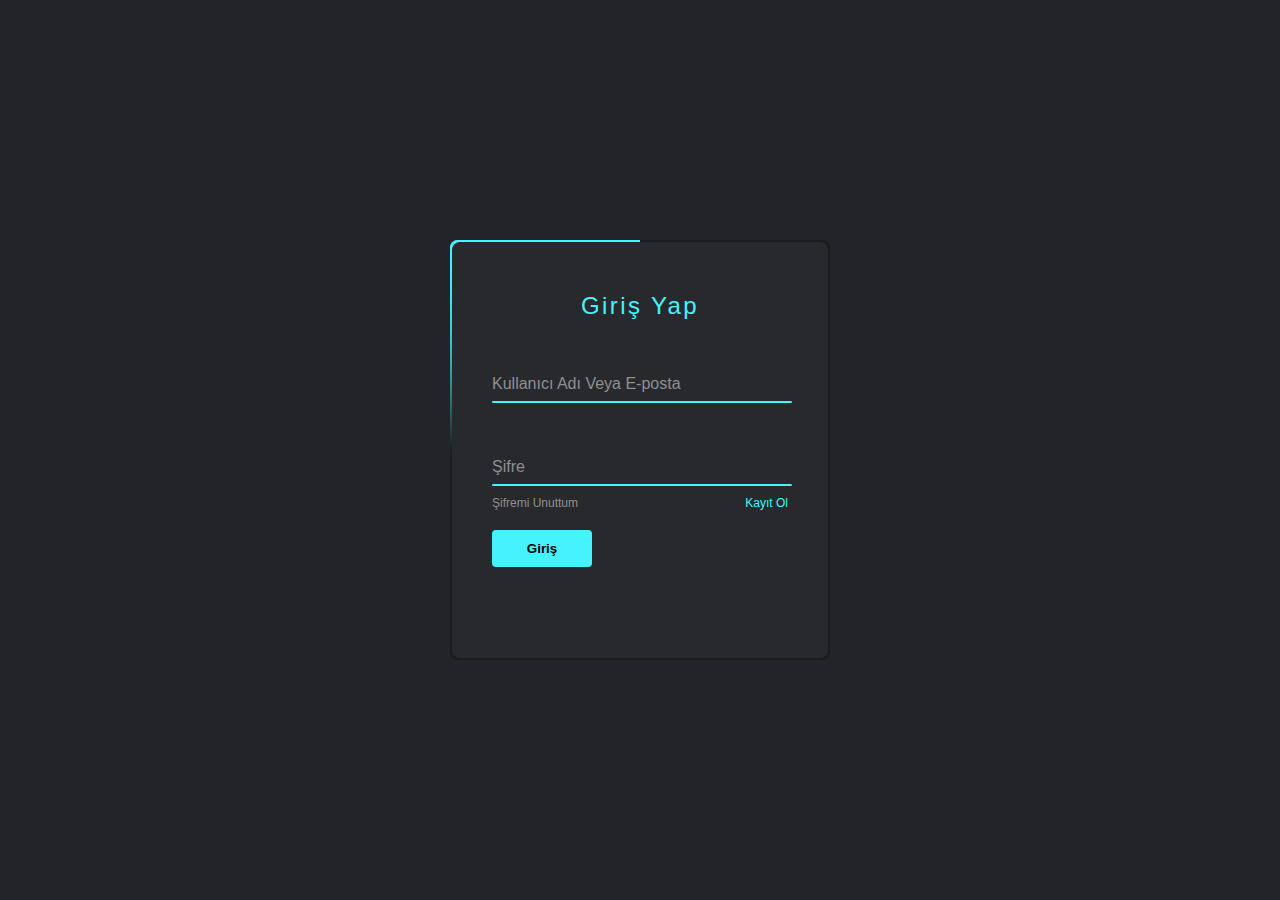
<file: signup/index.html>
<!DOCTYPE html>
<html lang="en">

<head>
    <meta charset="UTF-8">
    <meta name="viewport" content="width=device-width, initial-scale=1.0" />
    <title>Giriş Paneli</title>
    <link rel="stylesheet" href="style.css">
    <link rel="preconnect" href="https://fonts.googleapis.com">
<link rel="preconnect" href="https://fonts.gstatic.com" crossorigin>
<link href="https://fonts.googleapis.com/css2?family=Anton&family=Bakbak+One&family=Coda+Caption&family=Days+One&family=M+PLUS+1:wght@900&family=Poppins&display=swap" rel="stylesheet">
</head>
<body>
    <div class="box">
        <div class="form">
            <h2>Giriş Yap</h2>
            <div class="inputBox">
                <input type="text" required="required">
                <span>Kullanıcı Adı Veya E-posta</span>
                <i></i>
            </div>
            <div class="inputBox">
                <input type="password" required="required">
                <span>Şifre</span>
                <i></i>
            </div>
            <div class="links">
                <a href="#">Şifremi Unuttum</a>
                <a href="Kayıtol/index.html">Kayıt Ol </a>
            </div>
            <input type="submit" value="Giriş">
        </div>
    </div>
    
    
    
    
    
    
    
    
    
    
    
</body>
</html>
</file>
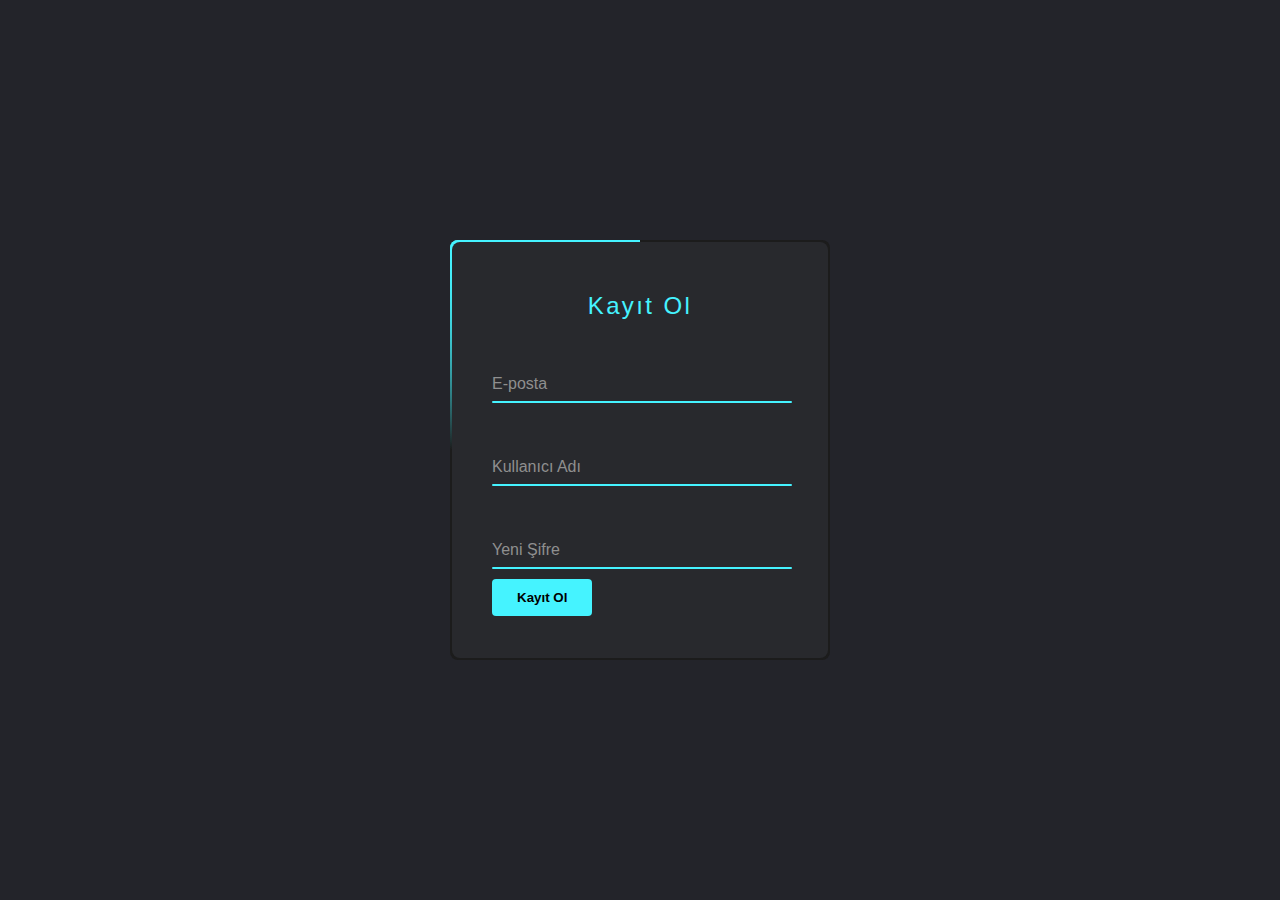
<file: signup/Kayıtol/index.html>
<!DOCTYPE html>
<html lang="en">

<head>
    <meta charset="UTF-8">
    <meta name="viewport" content="width=device-width, initial-scale=1.0" />
    <title>Kayıt Paneli</title>
    <link rel="stylesheet" href="style.css">
    <link rel="preconnect" href="https://fonts.googleapis.com">
<link rel="preconnect" href="https://fonts.gstatic.com" crossorigin>
<link href="https://fonts.googleapis.com/css2?family=Anton&family=Bakbak+One&family=Coda+Caption&family=Days+One&family=M+PLUS+1:wght@900&family=Poppins&display=swap" rel="stylesheet">
</head>
<body>
    <div class="box">
        <div class="form">
            <h2>Kayıt Ol</h2>
            <div class="inputBox">
                <input type="text" required="required">
                <span>E-posta</span>
                <i></i>
            </div>
            <div class="inputBox">
                <input type="text" required="required">
                <span>Kullanıcı Adı</span>
                <i></i>
            </div>
            <div class="inputBox">
                <input type="password" required="required">
                <span>Yeni Şifre</span>
                <i></i>
            </div>
            <input type="submit" value="Kayıt Ol">
        </div>
    </div>
    
    
    
    
    
    
    
    
    
    
    
</body>
</html>
</file>
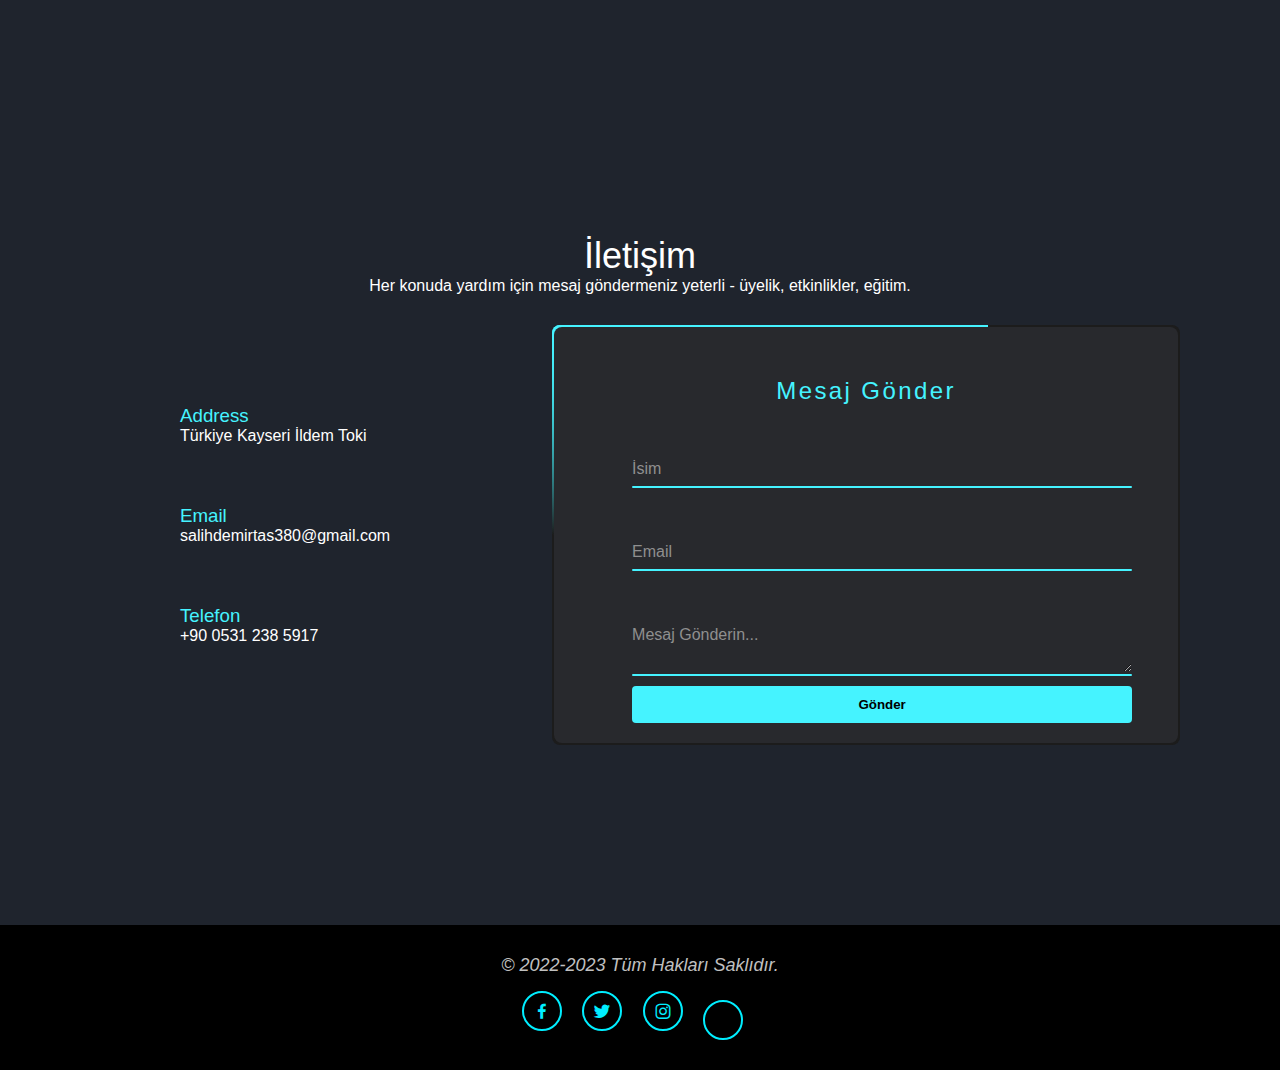
<file: İletişim.html>
<!DOCTYPE html>
<html lang="en">
<head>
    <meta charset="UTF-8">
    <meta name="viewport" content="width=device-width, initial-scale=1.0" />
    <title>İletişim Paneli</title>
    <link rel="stylesheet" type="text/css" href="%C4%B0leti%C5%9Fim.css">
    <link rel="stylesheet" href="https://cdnjs.cloudflare.com/ajax/libs/font-awesome/6.3.0/css/all.min.css" integrity="sha512-SzlrxWUlpfuzQ+pcUCosxcglQRNAq/DZjVsC0lE40xsADsfeQoEypE+enwcOiGjk/bSuGGKHEyjSoQ1zVisanQ==" crossorigin="anonymous" referrerpolicy="no-referrer" />
    
    <link href='https://unpkg.com/boxicons@2.1.4/css/boxicons.min.css' rel='stylesheet'>
    
</head>
<body>
    <header>
        <nav id="navbar">
          <div class="menu">
            <div><img src="images/Ads%C4%B1z.png" width="1000px" height="1000px"  class="logo">
            <ul>
                <li><a href="#">Anasayfa</a></li>
                <li><a href="signup/index.html">Giriş</a></li>
                <li><a href="#">Kategoriler</a></li>
            </ul>
                
            <ul>
                <li><a href="#">Projeler</a></li>
                <li><a href="#">Haberler</a></li>
                <li><a href="#">Mağaza</a></li>
                <li><a href="index.html">Hakkında</a></li>
                <li><a href="#" class="active">İletişim</a></li>
            </ul>
                
                <ul class="social-media">
                    <li><a href="#"><i class="fab fa-facebook"></i></a></li>
                    <li><a href="https://www.instagram.com/adsa_dsad/"><i class="fab fa-instagram"></i></a></li>
                    <li><a href="#"><i class="fab fa-twitter"></i></a></li>
                    <li><a href="#"><i class="fab fa-youtube"></i></a></li>
                </ul>
                
                <form>
                <div class="input-warp">
                    <input type="search" placeholder="Arama...">
                    <button type="submit">
                        <i class="fas fa-search"></i>
                    </button>
                    </div>
                </form>
            </div>
          </div>
            <div class="container">
                <div class="container-inner">
                    <ul>
                        <li><a href="#" style="--i:1;">Anasayfa</a></li>
                        <li><a href="index.html" style="--i:2;">Hakkında</a></li>
                        <li><a href="#" style="--i:3;" class="active">İletişim</a></li>
                        <li><a href="signup/index.html" style="--i:4;">Giriş</a></li>
                    </ul>
                </div>
                <i class="fas fa-bars" id="menu-btn"></i>
            </div>
        </nav>
    </header>
    
    
    
    
    
    
    <section class="contact">
        <div class="content">
            <h2>İletişim</h2>
            <p>Her konuda yardım için mesaj göndermeniz yeterli - üyelik, etkinlikler, eğitim.</p>
        </div>
        <div class="container2">
            <div class="contactInfo">
                <div class="box1">
                    <div class="icon"><i class="fa-solid fa-location-dot" style="--i:1;"></i></div>
                    <div class="text">
                        <h3>Address</h3>
                        <p>Türkiye Kayseri İldem Toki </p>
                    
                    </div>
                </div>
                <div class="box1">
                    <div class="icon"><i class="fa-solid fa-envelope" style="--i:2;"></i></div>
                    <div class="text">
                        <h3>Email</h3>
         <p>salihdemirtas380@gmail.com</p>
                    
                    </div>
                </div>
                <div class="box1">
                    <div class="icon"><i class="fa-solid fa-phone" style="--i:3;"></i></div>
                    <div class="text">
                        <h3>Telefon</h3>
                        <p>+90 0531 238 5917</p>
                    
                    </div>
                </div>
            </div>
            <div class="box">
        <div class="form">
            <h2>Mesaj Gönder</h2>
            <div class="inputBox">
                <input type="text" required="required">
                <span>İsim</span>
                <i></i>
            </div>
            <div class="inputBox">
                <input type="text" required="required">
                <span>Email</span>
                <i></i>
            </div>
            <div class="inputBox">
                <textarea required="required"></textarea>
                <span>Mesaj Gönderin...</span>
                <i></i>
            </div>
            <input type="submit" value="Gönder">
        </div>
    </div>
        </div>
        
    </section>

    <div class="froter">© 2022-2023 Tüm Hakları Saklıdır.
            <div class="social-media">
                <a href="#"><i class='bx bxl-facebook'></i></a>
                <a href="#"><i class='bx bxl-twitter'></i></a>
                <a href="https://www.instagram.com/adsa_dsad/"><i class='bx bxl-instagram'></i></a>
                <a href="#"><i class="fa-brands fa-tiktok"></i></a>
            </div>
        </div>
    
    <script src="ileti%C5%9Fim.js"></script>
</body>
</html>
</file>
<file: signup/style.css>
*
{
    margin: 0;
    padding: 0;
    box-sizing: border-box;
    font-family:  sans-serif;
}

body{
    display: flex;
    justify-content: center;
    align-items: center;
    min-height: 100vh;
    background: #23242a;
}

.box{
    position: relative;
    width: 380px;
    height: 420px;
    background: #1c1c1c;
    border-radius: 8px;
    overflow: hidden;
}

.box:before{
    content: '';
    position: absolute;
    top: -50%;
    left: -50%;
    width: 380px;
    height: 420px;
    background: linear-gradient(0deg,transparent,#45f3ff,#45f3ff);
    transform-origin: bottom right;
    animation: animate 6s linear infinite;
}

.box:after{
    content: '';
    position: absolute;
    top: -50%;
    left: -50%;
    width: 380px;
    height: 420px;
    background: linear-gradient(0deg,transparent,#45f3ff,#45f3ff);
    transform-origin: bottom right;
    animation: animate 6s linear infinite;
    animation-delay: -3s;
}

@keyframes animate{
    0%{
        transform: rotate(0deg);
    }
    100%{
        transform: rotate(360deg);
    }
}

.form{
    position: absolute;
    inset:2px;
    border-radius: 8px;
    background: #28292d;
    z-index: 10;
    padding: 50px 40px;
    display: flex;
    flex-direction: column;
}

.form h2{
    color: #45f3ff;
    font-weight: 500;
    text-align: center;
    letter-spacing: 0.1em;
}
.inputBox{
    position: relative;
    width: 300px;
    margin-top: 35px;
}

.inputBox input{
    position: relative;
    width: 100%;
    padding: 20px 10px 10px;
    background: transparent;
    border: none;
    outline: none;
    color: #23242a;
    font-size: 1em;
    letter-spacing: 0.05em;
    z-index: 10;
}

.inputBox span{
    position: absolute;
    left: 0;
    padding: 20px 0px 10px;
    font-size: 1em;
    color: #8f8f8f;
    pointer-events: none;
    letter-spacing: 0.05s;
    transition: 0.5;
}

.inputBox input:valid ~ span,
.inputBox input:focus ~ span{
    color: #45f3ff;
    transform: translateX(0px)translateY(-34px);
    font-size: 0.75em;
}

.inputBox i{
    position: absolute;
    left: 0;
    bottom: 0;
    width: 100%;
    height: 2px;
    background: #45f3ff;
    border-radius: 4px;
    transition: 0.5s;
    pointer-events: none;
    z-index: 9;
}
.inputBox input:valid ~ i,
.inputBox input:focus ~ i{
    height: 44px;
}

.links{
    display: flex;
    justify-content: space-between;
}

.links a{
    margin: 10px 0;
    font-size: 0.75em;
    color: #8f8f8f;
    text-decoration: none;
}
.links a:hover,
.links a:nth-child(2){
    color: #45f3ff;
}

input[type="submit"]{
    border: none;
    outline: none;
    background: #45f3ff;
    padding: 11px 25px;
    width: 100px;
    margin-top: 10px;
    border-radius: 4px;
    font-weight: 600;
    cursor: pointer;
}

input[type="submit"]:active{
    opacity: 0.8;
}

/*telefon görünümü */

@media only screen and (max-width:768px){
    
    .box{
        display: flex;
        width: 350px;
        flex-direction: column;
        justify-content: center;
        align-items: center;
    }
    
    .inputBox{
        width: 250px;
    }
}
</file>
<file: signup/Kayıtol/style.css>
*
{
    margin: 0;
    padding: 0;
    box-sizing: border-box;
    font-family:  sans-serif;
}

body{
    display: flex;
    justify-content: center;
    align-items: center;
    min-height: 100vh;
    background: #23242a;
}

.box{
    position: relative;
    width: 380px;
    height: 420px;
    background: #1c1c1c;
    border-radius: 8px;
    overflow: hidden;
}

.box:before{
    content: '';
    position: absolute;
    top: -50%;
    left: -50%;
    width: 380px;
    height: 420px;
    background: linear-gradient(0deg,transparent,#45f3ff,#45f3ff);
    transform-origin: bottom right;
    animation: animate 6s linear infinite;
}

.box:after{
    content: '';
    position: absolute;
    top: -50%;
    left: -50%;
    width: 380px;
    height: 420px;
    background: linear-gradient(0deg,transparent,#45f3ff,#45f3ff);
    transform-origin: bottom right;
    animation: animate 6s linear infinite;
    animation-delay: -3s;
}

@keyframes animate{
    0%{
        transform: rotate(0deg);
    }
    100%{
        transform: rotate(360deg);
    }
}

.form{
    position: absolute;
    inset:2px;
    border-radius: 8px;
    background: #28292d;
    z-index: 10;
    padding: 50px 40px;
    display: flex;
    flex-direction: column;
}

.form h2{
    color: #45f3ff;
    font-weight: 500;
    text-align: center;
    letter-spacing: 0.1em;
}
.inputBox{
    position: relative;
    width: 300px;
    margin-top: 35px;
}

.inputBox input{
    position: relative;
    width: 100%;
    padding: 20px 10px 10px;
    background: transparent;
    border: none;
    outline: none;
    color: #23242a;
    font-size: 1em;
    letter-spacing: 0.05em;
    z-index: 10;
}

.inputBox span{
    position: absolute;
    left: 0;
    padding: 20px 0px 10px;
    font-size: 1em;
    color: #8f8f8f;
    pointer-events: none;
    letter-spacing: 0.05s;
    transition: 0.5;
}

.inputBox input:valid ~ span,
.inputBox input:focus ~ span{
    color: #45f3ff;
    transform: translateX(0px)translateY(-34px);
    font-size: 0.75em;
}



.inputBox i{
    position: absolute;
    left: 0;
    bottom: 0;
    width: 100%;
    height: 2px;
    background: #45f3ff;
    border-radius: 4px;
    transition: 0.5s;
    pointer-events: none;
    z-index: 9;
}

.inputBox2 i{
    position: absolute;
    display: inline-block;
    left: 0;
    bottom: 0;
    width: 100%;
    height: 2px;
    background: #45f3ff;
    border-radius: 4px;
    transition: 0.5s;
    pointer-events: none;
    z-index: 9;
}

.inputBox3 i{
    position: absolute;
    display: inline-block;
    left: 0;
    bottom: 0;
    width: 100%;
    height: 2px;
    background: #45f3ff;
    border-radius: 4px;
    transition: 0.5s;
    pointer-events: none;
    z-index: 9;
}
.inputBox input:valid ~ i,
.inputBox input:focus ~ i{
    height: 44px;
}

.links a:hover,
.links a:nth-child(2){
    color: #45f3ff;
}

input[type="submit"]{
    border: none;
    outline: none;
    background: #45f3ff;
    padding: 11px 25px;
    width: 100px;
    margin-top: 10px;
    border-radius: 4px;
    font-weight: 600;
    cursor: pointer;
}

input[type="submit"]:active{
    opacity: 0.8;
}

/*telefon görünümü */

@media only screen and (max-width:768px){
    
    .box{
        display: flex;
        width: 350px;
        flex-direction: column;
        justify-content: center;
        align-items: center;
    }
    
    .inputBox{
        width: 250px;
    }
}
</file>
